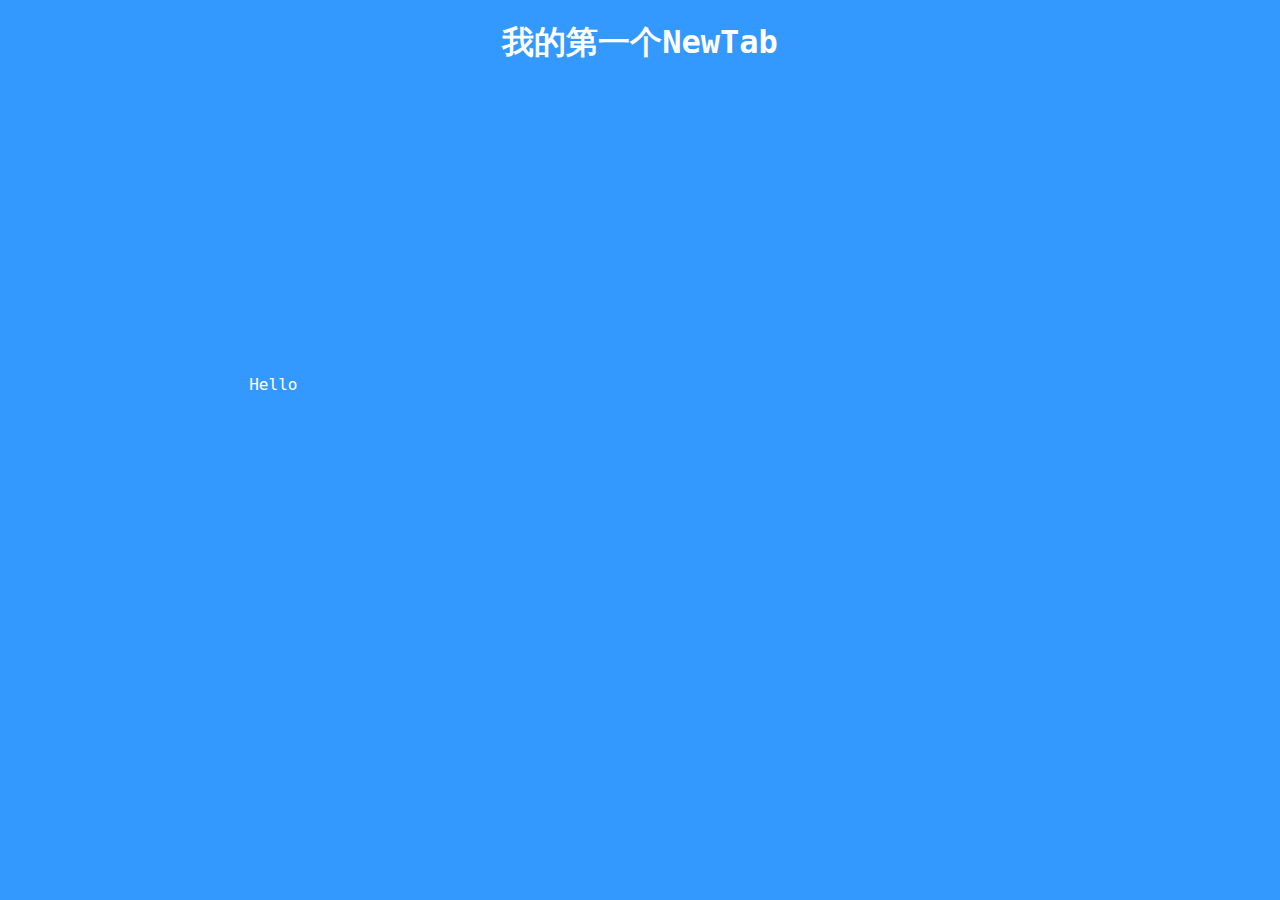
<file: MyLab/index.html>
<!DOCTYPE html>
<html>

	<head>
		<meta http-equiv="content-type" content="text/html;charset=utf-8">
		<style>
			body {background-color: #3399FF}
			h1 {color: #FFFFFF}
			h1 {text-align: center}
			h1.solid {outline-style: solid}
		</style>

		
		<link rel="stylesheet" type="text/css" href="css/normalize.css" />
		<link rel="stylesheet" type="text/css" href="css/demo.css" />
		<link rel="stylesheet" type="text/css" href="css/component.css" />

	</head>


	<body>

		<h1>我的第一个NewTab</h1>
		<main>
			<header class="codrops-header">
			</header>
			
			<div class="content">
				<div class="grid">
					<div class="grid__item">
						<div class="tooltip tooltip--uldor" data-type="uldor">
							<div class="tooltip__trigger" role="tooltip" aria-describedby="info-uldor">
								<span class="tooltip__trigger-text">Hello</span>
							</div>
							<div class="tooltip__base">
								<svg class="tooltip__shape" width="100%" height="100%" viewBox="0 0 400 300">
									<path d="M 79.5,66 C 79.5,66 128,106 202,105 276,104 321,66 321,66 321,66 287,84 288,155 289,226 318,232 318,232 318,232 258,198 200,198 142,198 80.5,230 80.5,230 80.5,230 112,222 111,152 110,82 79.5,66 79.5,66 Z"/>
								</svg>
								<div class="tooltip__content" id="info-uldor">Hello World! Welcome to Jarod's Lab!</div>
							</div>
						</div>
					</div>
				</div>
			</div>
			
			
		
		</main>
		<script src="js/anime.min.js"></script>
		<script src="js/charming.min.js"></script>
		<script src="js/main.js"></script>
	</body>

</html>
</file>
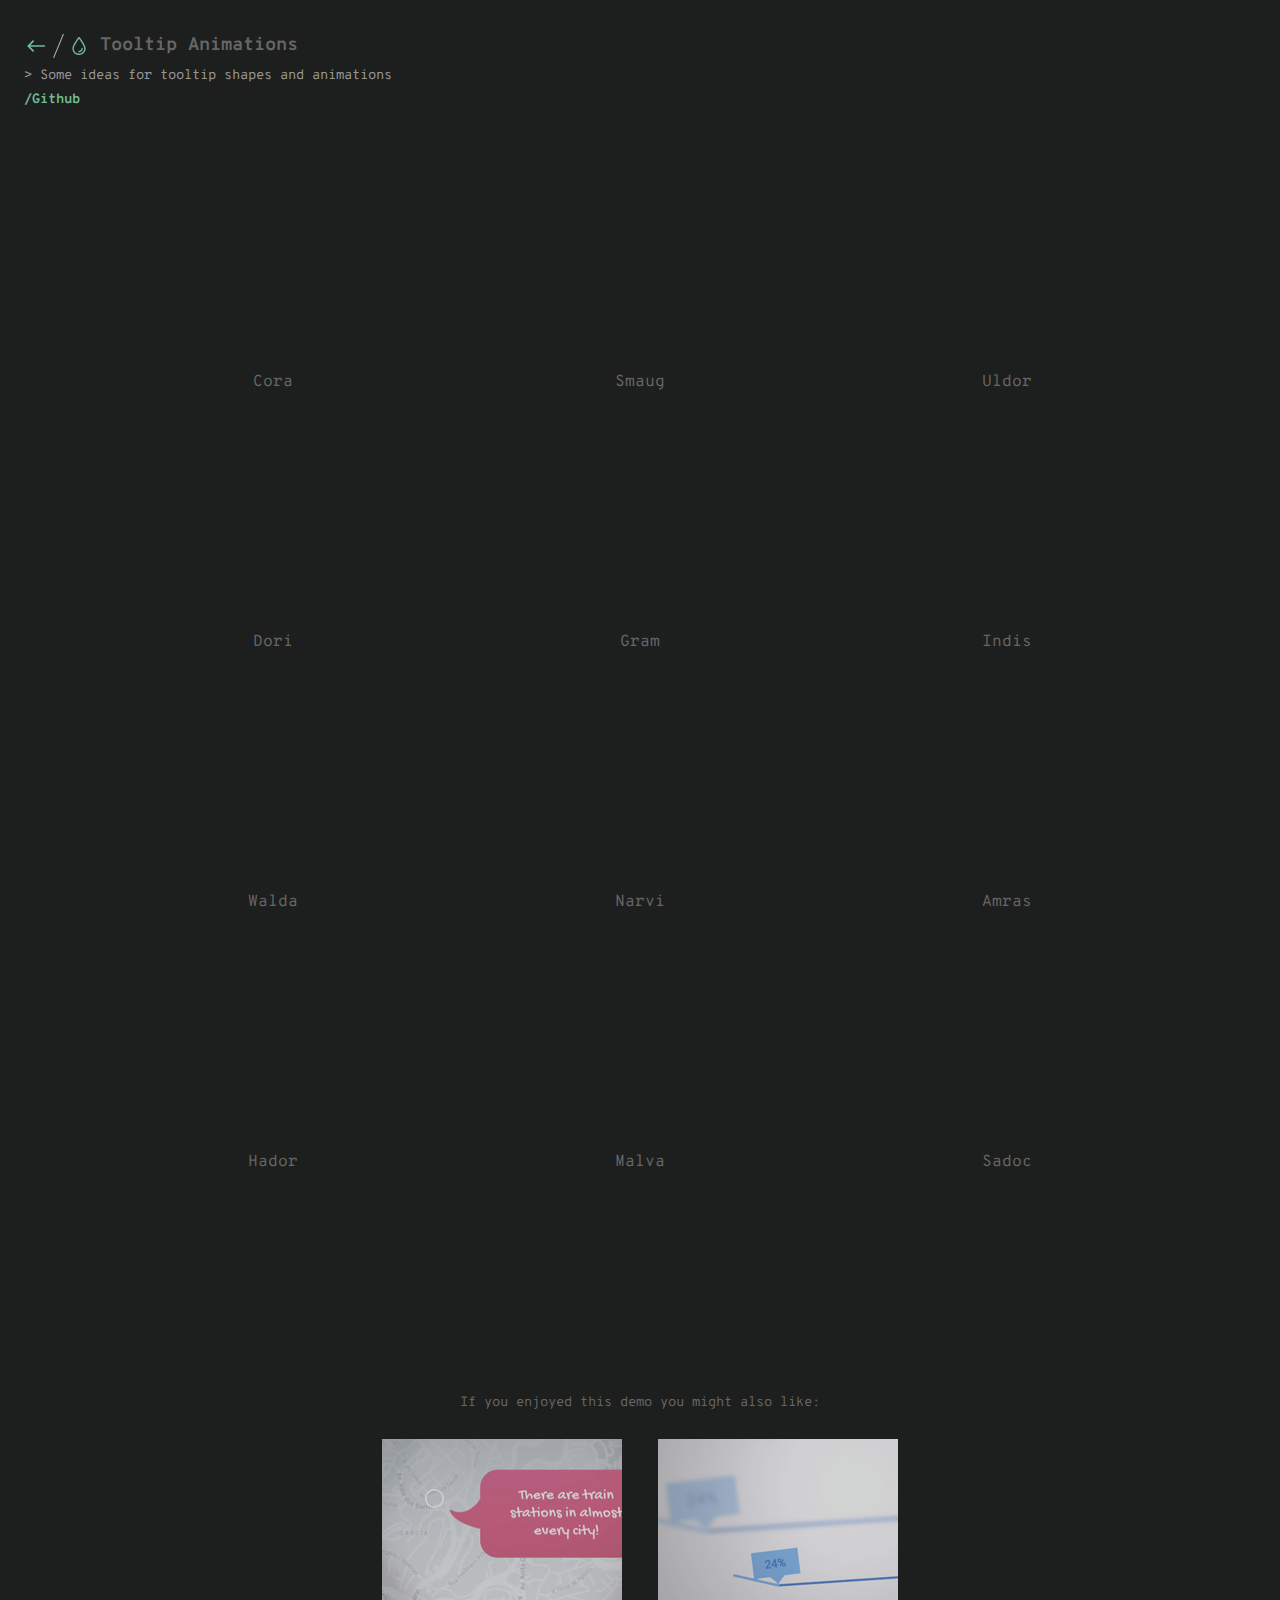
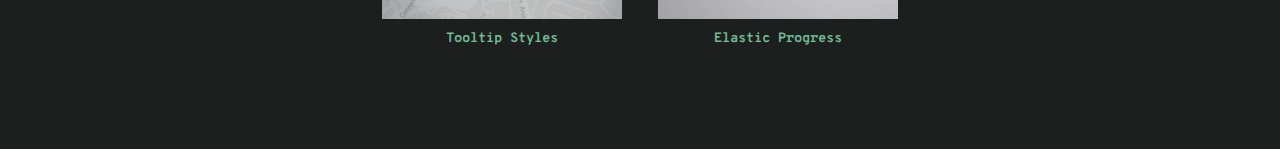
<file: TooltipAnimations/index.html>
<!DOCTYPE html>
<html lang="en" class="no-js">
	<head>
		<meta charset="UTF-8" />
		<meta name="viewport" content="width=device-width, initial-scale=1">
		<title>Tooltip Animations | Codrops</title>
		<meta name="description" content="Some inspiration for tooltip shapes and animations with SVG and anime.js" />
		<meta name="keywords" content="svg, animation, tooltip, shape, elastic, inspiration, web design, web development, javascript" />
		<meta name="author" content="Codrops" />
		<link rel="shortcut icon" href="favicon.ico">
		<link href="https://fonts.googleapis.com/css?family=Overpass+Mono:400,700" rel="stylesheet">
		<link rel="stylesheet" type="text/css" href="css/normalize.css" />
		<link rel="stylesheet" type="text/css" href="css/demo.css" />
		<link rel="stylesheet" type="text/css" href="css/component.css" />
		<script>document.documentElement.className = 'js';</script>
	</head>
	<body>
		<svg class="hidden">
			<symbol id="icon-arrow" viewBox="0 0 24 24">
				<title>arrow</title>
				<polygon points="6.3,12.8 20.9,12.8 20.9,11.2 6.3,11.2 10.2,7.2 9,6 3.1,12 9,18 10.2,16.8 "/>
			</symbol>
			<symbol id="icon-drop" viewBox="0 0 24 24">
				<title>drop</title>
				<path d="M12,21c-3.6,0-6.6-3-6.6-6.6C5.4,11,10.8,4,11.4,3.2C11.6,3.1,11.8,3,12,3s0.4,0.1,0.6,0.3c0.6,0.8,6.1,7.8,6.1,11.2C18.6,18.1,15.6,21,12,21zM12,4.8c-1.8,2.4-5.2,7.4-5.2,9.6c0,2.9,2.3,5.2,5.2,5.2s5.2-2.3,5.2-5.2C17.2,12.2,13.8,7.3,12,4.8z"/><path d="M12,18.2c-0.4,0-0.7-0.3-0.7-0.7s0.3-0.7,0.7-0.7c1.3,0,2.4-1.1,2.4-2.4c0-0.4,0.3-0.7,0.7-0.7c0.4,0,0.7,0.3,0.7,0.7C15.8,16.5,14.1,18.2,12,18.2z"/>
			</symbol>
		</svg>
		<main>
			<header class="codrops-header">
				<div class="codrops-links">
					<a class="codrops-icon codrops-icon--prev" href="https://tympanus.net/Development/MorphingBackgroundShapes/" title="Previous Demo"><svg class="icon icon--arrow"><use xmlns:xlink="http://www.w3.org/1999/xlink" xlink:href="#icon-arrow"></use></svg></a>
					<a class="codrops-icon codrops-icon--drop" href="https://tympanus.net/codrops/?p=31283" title="Back to the article"><svg class="icon icon--drop"><use xmlns:xlink="http://www.w3.org/1999/xlink" xlink:href="#icon-drop"></use></svg></a>
				</div>
				<h1 class="codrops-header__title">Tooltip Animations</h1>
				<p class="codrops-header__tagline">Some ideas for tooltip shapes and animations</p>
				<a class="github" href="https://github.com/codrops/TooltipAnimations/">/Github</a>
			</header>
			<div class="content">
				<div class="grid">
					<div class="grid__item">
						<div class="tooltip tooltip--cora" data-type="cora">
							<div class="tooltip__trigger" role="tooltip" aria-describedby="info-cora">
								<span class="tooltip__trigger-text">Cora</span>
							</div>
							<div class="tooltip__base">
								<svg class="tooltip__shape" width="100%" height="100%" viewBox="0 0 400 300"> 
									<path d="M 199,21.9 C 152,22.2 109,35.7 78.8,57.4 48,79.1 29,109 29,142 29,172 45.9,201 73.6,222 101,243 140,258 183,260 189,270 200,282 200,282 200,282 211,270 217,260 261,258 299,243 327,222 354,201 371,172 371,142 371,109 352,78.7 321,57 290,35.3 247,21.9 199,21.9 Z"/>
								</svg>
								<div class="tooltip__content" id="info-cora">Be yourself; everyone else is already taken.</div>
							</div><!-- /tooltip__base -->
						</div><!-- / tooltip -->
					</div><!-- / grid__item -->
					<div class="grid__item">
						<div class="tooltip tooltip--smaug" data-type="smaug">
							<div class="tooltip__trigger" role="tooltip" aria-describedby="info-smaug">
								<span class="tooltip__trigger-text">Smaug</span>
							</div>
							<div class="tooltip__base">
								<svg class="tooltip__shape" width="100%" height="100%" viewBox="0 0 400 300">
									<path d="M 314,100 C 313,100 312,100 311,100 L 89.5,100 C 55.9,100 29.1,121 29.1,150 29.1,178 53.1,201 89.5,201 L 184,201 200,223 217,201 311,201 C 344,201 371,178 371,150 371,122 346,99 314,100 Z"/>
								</svg>
								<div class="tooltip__content" id="info-smaug">Make love, not war!</div>
							</div>
						</div>
					</div>
					<div class="grid__item">
						<div class="tooltip tooltip--uldor" data-type="uldor">
							<div class="tooltip__trigger" role="tooltip" aria-describedby="info-uldor">
								<span class="tooltip__trigger-text">Uldor</span>
							</div>
							<div class="tooltip__base">
								<svg class="tooltip__shape" width="100%" height="100%" viewBox="0 0 400 300">
									<path d="M 79.5,66 C 79.5,66 128,106 202,105 276,104 321,66 321,66 321,66 287,84 288,155 289,226 318,232 318,232 318,232 258,198 200,198 142,198 80.5,230 80.5,230 80.5,230 112,222 111,152 110,82 79.5,66 79.5,66 Z"/>
								</svg>
								<div class="tooltip__content" id="info-uldor">It does not do to dwell on dreams and forget to live.</div>
							</div>
						</div>
					</div>
					<div class="grid__item">
						<div class="tooltip tooltip--dori" data-type="dori">
							<div class="tooltip__trigger" role="tooltip" aria-describedby="info-dori">
								<span class="tooltip__trigger-text">Dori</span>
							</div>
							<div class="tooltip__base">
								<svg class="tooltip__shape" width="100%" height="100%" viewBox="0 0 400 300">
									<path d="M 22,108 22,236 C 22,236 64,216 103,212 142,208 184,212 184,212 L 200,229 216,212 C 216,212 258,207 297,212 336,217 378,236 378,236 L 378,108 C 378,108 318,83.7 200,83.7 82,83.7 22,108 22,108 Z"/>
								</svg>
								<div class="tooltip__content" id="info-dori">If you judge people, you have no time to love them.</div>
							</div>
						</div>
					</div>
					<div class="grid__item">
						<div class="tooltip tooltip--gram" data-type="gram">
							<div class="tooltip__trigger" role="tooltip" aria-describedby="info-gram">
								<span class="tooltip__trigger-text">Gram</span>
							</div>
							<div class="tooltip__base">
								<svg class="tooltip__shape" width="100%" height="100%" viewBox="0 0 400 300">
									<path d="M 92.4,79 C 136,79 154,115 200,116 246,117 263,80.4 308,79 353,77.6 381,111 381,150 381,189 346,220 308,221 270,222 236,188 200,188 164,188 130,222 92.4,221 54.4,220 19,189 19,150 19,111 48.6,79 92.4,79 Z"/>
								</svg>
								<div class="tooltip__content" id="info-gram">You can only be afraid of what you think you know.</div>
							</div>
						</div>
					</div>
					<div class="grid__item">
						<div class="tooltip tooltip--indis" data-type="indis">
							<div class="tooltip__trigger" role="tooltip" aria-describedby="info-indis">
								<span class="tooltip__trigger-text">Indis</span>
							</div>
							<div class="tooltip__base">
								<svg class="tooltip__shape" width="100%" height="100%" viewBox="0 0 400 300">
									<path d="M 44.5,24 C 138,4.47 246,-6.47 356,24 367,26.9 376,32.9 376,44 L 376,256 C 376,267 367,279 356,276 231,240 168,241 44.5,276 33.8,279 24.5,267 24.5,256 L 24.5,44 C 24.5,32.9 33.6,26.3 44.5,24 Z"/>
								</svg>
								<div class="tooltip__content" id="info-indis">Logic will get you from A to Z; imagination will get you everywhere.</div>
							</div>
						</div>
					</div>
					<div class="grid__item">
						<div class="tooltip tooltip--walda" data-type="walda">
							<div class="tooltip__trigger" role="tooltip" aria-describedby="info-walda">
								<span class="tooltip__trigger-text">Walda</span>
							</div>
							<div class="tooltip__base">
								<div class="tooltip__deco"></div>
								<div class="tooltip__content" id="info-walda">
									<span class="tooltip__letters">A day without sunshine <br/>is like, you know, night.</span>
								</div>
							</div>
						</div>
					</div>
					<div class="grid__item">
						<div class="tooltip tooltip--narvi" data-type="narvi">
							<div class="tooltip__trigger" role="tooltip" aria-describedby="info-narvi">
								<span class="tooltip__trigger-text">Narvi</span>
							</div>
							<div class="tooltip__base">
								<svg class="tooltip__shape" width="100%" height="100%" viewBox="0 0 400 300">
									<path class="path-narvi" d="M 307,150 199,212 92.5,274 92.7,150 92.5,26.2 200,88.4 Z"/>
								</svg>
								<div class="tooltip__content" id="info-narvi">Life isn't about finding yourself. Life is about creating yourself.</div>
							</div>
						</div>
					</div>
					<div class="grid__item">
						<div class="tooltip tooltip--amras" data-type="amras">
							<div class="tooltip__trigger" role="tooltip" aria-describedby="info-amras">
								<span class="tooltip__trigger-text">Amras</span>
							</div>
							<div class="tooltip__base">
								<svg class="tooltip__shape" width="100%" height="100%" viewBox="0 0 400 300">
									<path class="path-amras-2" d="M 293,106 A 90.1,90.1 0 0 1 203,197 90.1,90.1 0 0 1 112,106 90.1,90.1 0 0 1 203,16.2 90.1,90.1 0 0 1 293,106 Z"/>
									<path class="path-amras-3" d="M 324,66.2 A 46.9,46.9 0 0 1 277,113 46.9,46.9 0 0 1 230,66.2 46.9,46.9 0 0 1 277,19.3 46.9,46.9 0 0 1 324,66.2 Z"/>
									<path class="path-amras-1" d="M 180,111 A 67.2,67.2 0 0 1 112,178 67.2,67.2 0 0 1 45.9,111 67.2,67.2 0 0 1 112,43.5 67.2,67.2 0 0 1 180,111 Z"/>
									<path class="path-amras-4" d="M 371,98.6 A 52.7,52.7 0 0 1 318,152 52.7,52.7 0 0 1 266,98.6 52.7,52.7 0 0 1 318,45.9 52.7,52.7 0 0 1 371,98.6 Z"/>
									<path class="path-amras-9" d="M 375,167 A 66.8,55.1 0 0 1 308,222 66.8,55.1 0 0 1 241,167 66.8,55.1 0 0 1 308,112 66.8,55.1 0 0 1 375,167 Z"/>
									<path class="path-amras-5" d="M 187,199 A 52,52 0 0 1 136,251 52,52 0 0 1 84.1,199 52,52 0 0 1 136,147 52,52 0 0 1 187,199 Z"/>
									<path class="path-amras-6" d="M 287,217 A 66.8,66.8 0 0 1 221,284 66.8,66.8 0 0 1 154,217 66.8,66.8 0 0 1 221,150 66.8,66.8 0 0 1 287,217 Z"/>
									<path class="path-amras-7" d="M 132,168 A 53.9,53.9 0 0 1 78.7,222 53.9,53.9 0 0 1 24.8,168 53.9,53.9 0 0 1 78.7,114 53.9,53.9 0 0 1 132,168 Z"/>
									<path class="path-amras-8" d="M 343,211 A 48.7,48.7 0 0 1 295,260 48.7,48.7 0 0 1 246,211 48.7,48.7 0 0 1 295,163 48.7,48.7 0 0 1 343,211 Z"/>
								</svg>
								<div class="tooltip__content" id="info-amras">Real learning comes about when the competitive spirit has ceased.</div>
							</div>
						</div>
					</div>
					<div class="grid__item">
						<div class="tooltip tooltip--hador" data-type="hador">
							<div class="tooltip__trigger" role="tooltip" aria-describedby="info-hador">
								<span class="tooltip__trigger-text">Hador</span>
							</div>
							<div class="tooltip__base">
								<svg class="tooltip__shape" width="100%" height="100%" viewBox="0 0 400 300">
									<path class="path-hador-1" d="M 154,283 A 6.12,6.12 0 0 1 149,290 6.12,6.12 0 0 1 142,286 6.12,6.12 0 0 1 146,278 6.12,6.12 0 0 1 154,283 Z"/>
									<path class="path-hador-2" d="M 167,265 A 7.83,7.83 0 0 1 162,276 7.83,7.83 0 0 1 152,270 7.83,7.83 0 0 1 157,261 7.83,7.83 0 0 1 167,265 Z"/>
									<path class="path-hador-3" d="M 183,244 A 11.9,11.9 0 0 1 174,258 11.9,11.9 0 0 1 160,250 11.9,11.9 0 0 1 168,235 11.9,11.9 0 0 1 183,244 Z"/>
									<path class="path-hador-4" d="M 327,120 A 127,111 0 0 1 200,231 127,111 0 0 1 72.9,120 127,111 0 0 1 200,9.44 127,111 0 0 1 327,120 Z"/>
								</svg>
								<div class="tooltip__content" id="info-hador">Acquiring knowledge is a form of imitation.</div>
							</div>
						</div>
					</div>
					<div class="grid__item">
						<div class="tooltip tooltip--malva" data-type="malva">
							<div class="tooltip__trigger" role="tooltip" aria-describedby="info-malva">
								<span class="tooltip__trigger-text">Malva</span>
							</div>
							<div class="tooltip__base">
								<svg class="tooltip__shape" width="100%" height="100%" viewBox="0 0 400 300">
									<path d="M 94.9,90.2 101,30.7 163,72.3 229,17.7 263,68.2 319,55.9 315,102 375,144 316,175 340,228 265,220 251,263 180,233 143,282 98.9,218 57.5,236 82,189 25,170 82.8,141 48.7,93.7 Z"/>
								</svg>
								<div class="tooltip__content" id="info-malva">Never go to bed mad. Stay up and fight!</div>
							</div>
						</div>
					</div>
					<div class="grid__item">
						<div class="tooltip tooltip--sadoc" data-type="sadoc">
							<div class="tooltip__trigger" role="tooltip" aria-describedby="info-sadoc">
								<span class="tooltip__trigger-text">Sadoc</span>
							</div>
							<div class="tooltip__base">
								<svg class="tooltip__shape" width="100%" height="100%" viewBox="0 0 400 300">
									<path d="M 32.1,42.7 54.5,257 185,257 193,269 200,282 207,269 214,257 342,257 368,23.9 Z"/>
								</svg>
								<div class="tooltip__content" id="info-sadoc">We don't see things as they are, we see them as we are.</div>
							</div>
						</div>
					</div>
				</div><!-- /grid -->
			</div>
			<!-- Related demos -->
			<section class="content content--related">
				<p>If you enjoyed this demo you might also like:</p>
				<a class="media-item" href="https://tympanus.net/Development/TooltipStylesInspiration/">
					<img class="media-item__img" src="img/related/TooltipStyles.jpg">
					<h3 class="media-item__title">Tooltip Styles</h3>
				</a>
				<a class="media-item" href="https://tympanus.net/Development/ElasticProgress/">
					<img class="media-item__img" src="img/related/ElasticProgress.jpg">
					<h3 class="media-item__title">Elastic Progress</h3>
				</a>
			</section>
		</main>
		<script src="js/anime.min.js"></script>
		<script src="js/charming.min.js"></script>
		<script src="js/main.js"></script>
	</body>
</html>
</file>
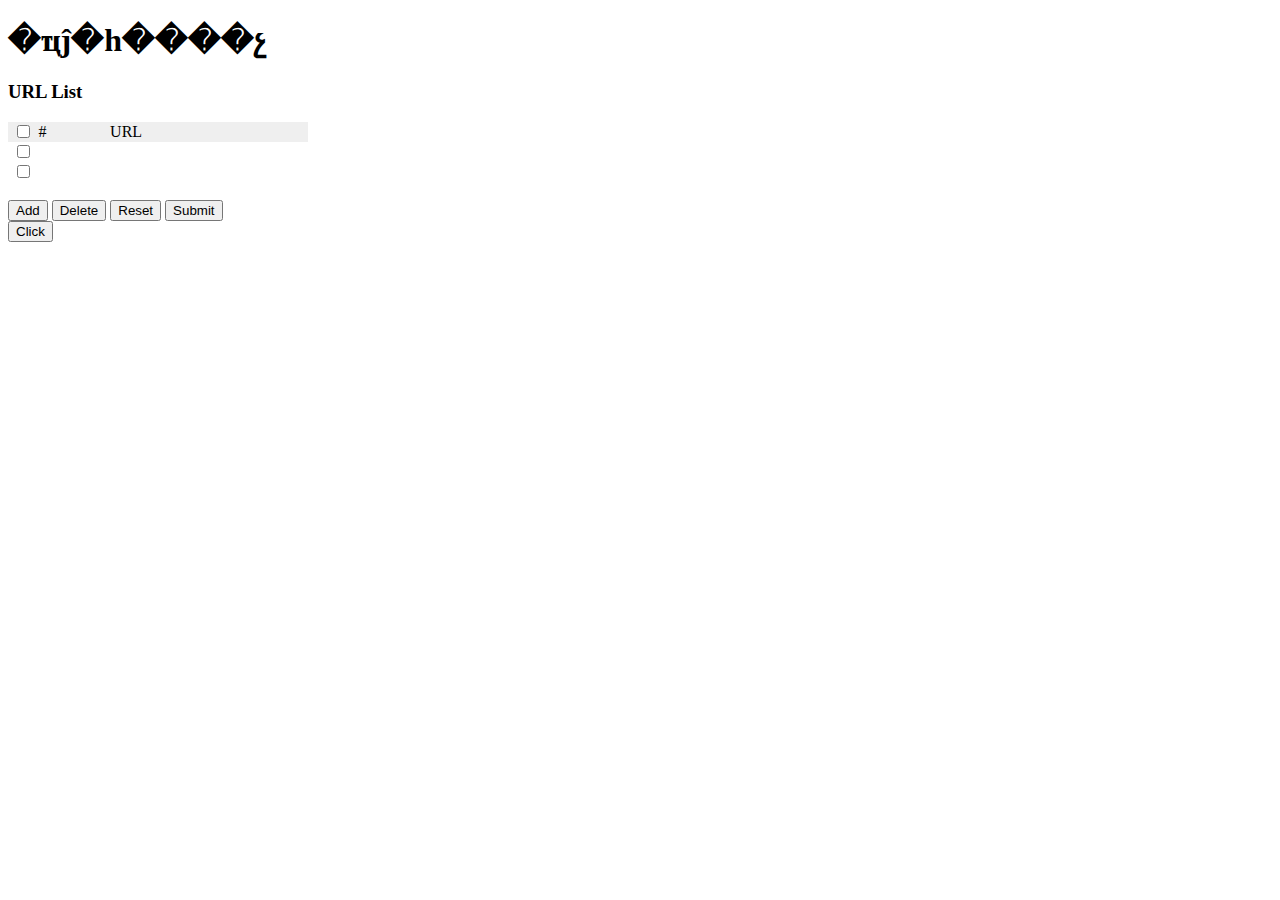
<file: Test/test.html>
<!DOCTYPE html>
<html>

	<head>
		<style>
			body {width:380px;}
		</style>
	</head>


	<body>

		<h1 id="Title">�ҵĵ�һ����չ</h1>
		
		
		
		
		
		
		<!--    
		body,div,p,ul,li,font,span,td,th{    
		font-size:10pt;    
		line-height:155%;    
		}    
		table{    
		border-top-width: 1px;    
		border-right-width: 1px;    
		border-bottom-width: 0px;    
		border-left-width: 1px;    
		border-top-style: solid;    
		border-right-style: solid;    
		border-bottom-style: none;    
		border-left-style: solid;    
		border-top-color: #CCCCCC;    
		border-right-color: #CCCCCC;    
		border-bottom-color: #CCCCCC;    
		border-left-color: #CCCCCC;    
		}    
		td{    
		border-bottom-width: 1px;    
		border-bottom-style: solid;    
		border-bottom-color: #CCCCCC;    
		}    
		.EditCell_TextBox {    
		width: 90%;    
		border:1px solid #0099CC;    
		}    
		.EditCell_DropDownList {    
		width: 90%;    
		}    
		-->  
		
		<form id="form1" name="form1" method="post" action="">    
			<h3>URL List</h3>    
			<table width="300" border="0" cellpadding="0" cellspacing="0" id="table1" border="1">    
				<tr>    
				  <td width="32" align="center" bgcolor="#EFEFEF" Name="checkbox0"><input type="checkbox" name="checkbox" value="checkbox" /></td>    
				  <td width="80" bgcolor="#EFEFEF" Name="Num" EditType="TextBox">#</td>    
				  <td width="220" bgcolor="#EFEFEF" Name="Url" EditType="TextBox">URL</td>    
				</tr>    
				<tr>    
				  <td align="center" bgcolor="#FFFFFF"><input type="checkbox" name="checkbox1" value="checkbox" /></td>    
				  <td bgcolor="#FFFFFF"></td>    
				  <td bgcolor="#FFFFFF"></td>     
				</tr>    
				<tr>    
				  <td align="center" bgcolor="#FFFFFF"><input type="checkbox" name="checkbox2" value="checkbox" /></td>    
				  <td bgcolor="#FFFFFF"></td>    
				  <td bgcolor="#FFFFFF"></td>    
				</tr>    
			</table>    
			
		<br />    
		<input type="button" name="Submit1" value="Add" onclick="AddRow(document.getElementById('tabProduct'),1)" />    
		<input type="button" name="Submit2" value="Delete" onclick="DeleteRow(document.getElementById('tabProduct'),1)" />    
		<input type="button" name="Submit3" value="Reset" onclick="window.location.reload()" />    
		<input type="submit" name="Submit4" value="Submit" onclick="GetTableData(document.getElementById('tabProduct'));return false;" />    
		</form>   
		
		
		
		
		
		
		
		
		
		
		
		
		
		
		
		
		<button type="button" onclick="updateIcon()">Click</button>

		
		
		<script>
			
			function updateIcon() {
			  document.getElementById("Title").innerHTML="������������";
			}

		</script>


		<script src="test.js"></script>



	</body>

</html>
</file>
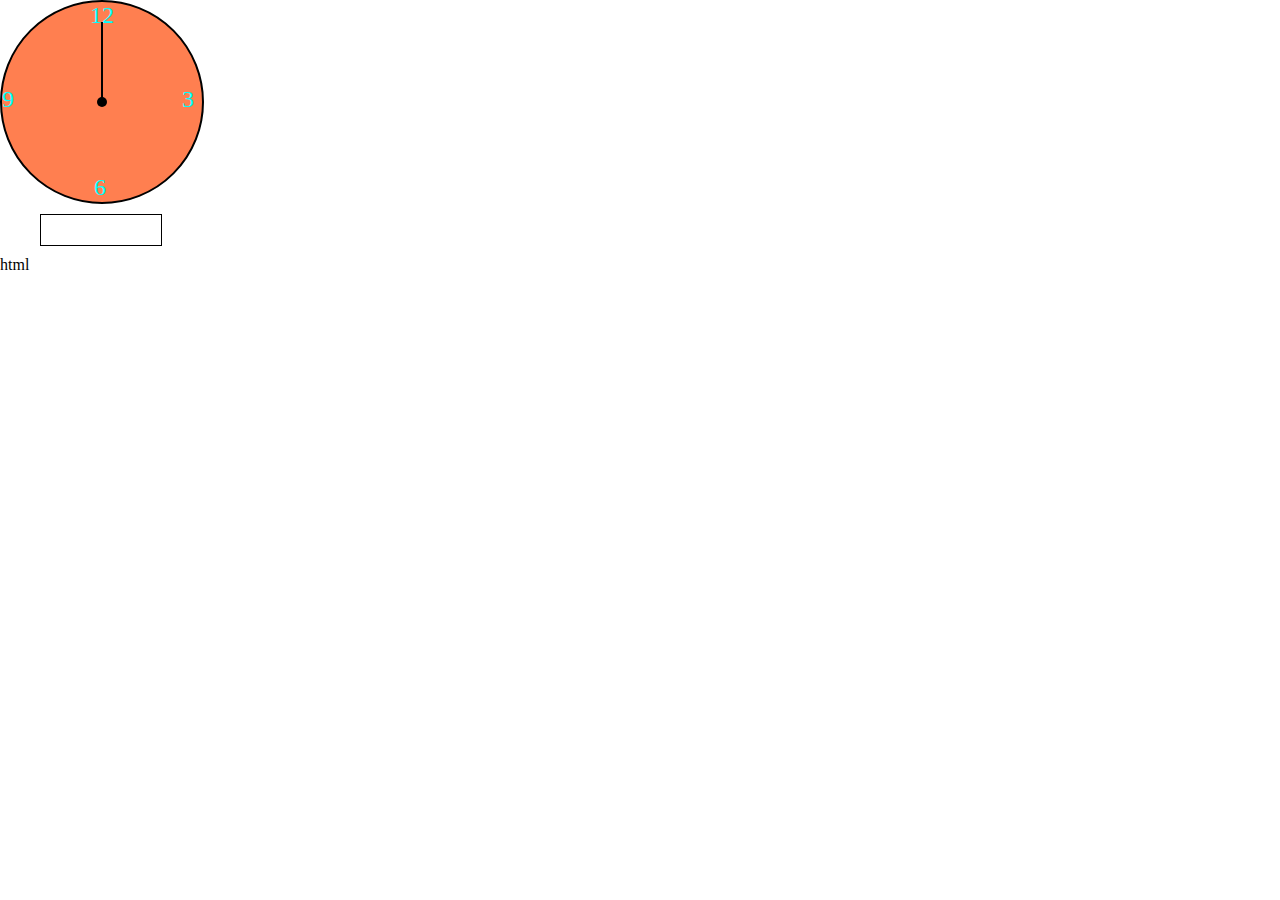
<file: Test/test5.html>
<!DOCTYPE html>
<html lang="en">
<head>
    <meta charset="UTF-8">
    <title>模拟时钟</title>
    <style>
        body {
            margin: 0;
            padding: 0;
        }

        #blockDial {
            width: 200px;
            height: 200px;
            border: 2px solid black;
            border-radius: 50%;
            position: relative;
            background-color: coral;
        }

        .heart {
            width: 10px;
            height: 10px;
            background-color: black;
            margin: 95px auto;
            border-radius: 50%;
        }

        .blockwise {
            width: 2px;
            height: 80px;
            background-color: black;
            position: absolute;
            left: 99px;
            top: 20px;
            z-index: 10;
        }
        .secondHand{
            width: 2px;
            height: 50px;
            background-color: black;
            position: absolute;
            left: 99px;
            top: 50px;
            z-index: 10;
        }
        .minuteHand{
            width: 2px;
            height: 65px;
            background-color: black;
            position: absolute;
            left: 99px;
            top: 35px;
            z-index: 10;
        }
        #currentTime{
            width: 120px;
            height: 30px;
            border: 1px solid black;
            margin: 10px 40px;
            text-align: center;
            line-height: 30px;
        }
        .num{
            font-size: 24px;
            color: aqua;
            position: absolute;
        }
        .num3{
            top:42%;
            left: 90%;
        }
        .num6{
            top:86%;
            left: 46%;
        }
        .num9{
            top:42%;
            left: 0;
        }
        .num12{
            top:0;
            left: 44%;
        }
    </style>
</head>
<body>
<div id="blockDial">
    <div class="heart"></div>
    <div class="blockwise"></div>
    <div class="secondHand"></div>
    <div class="minuteHand"></div>
    <div class="num num3">3</div>
    <div class="num num6">6</div>
    <div class="num num9">9</div>
    <div class="num num12">12</div>
</div>
<div id="currentTime"></div>
<script src="test5.js"></script>
</body>
</html>

html
</file>
<file: MyLab/css/demo.css>
*,
*::after,
*::before {
	-webkit-box-sizing: border-box;
	box-sizing: border-box;
}

body {
	font-family: 'Overpass Mono', monospace;
	color: #FFFFFF;
	background: #3399FF;
}

a {
	text-decoration: none;
	color: #6fbb95;
	outline: none;
}

a:hover,
a:focus {
	color: #fff;
}

.hidden {
	position: absolute;
	overflow: hidden;
	width: 0;
	height: 0;
	pointer-events: none;
}

/* Icons */
.icon {
	display: block;
	width: 1.5em;
	height: 1.5em;
	margin: 0 auto;
	fill: currentColor;
}

/* Header */
.codrops-header {
	display: flex;
	flex-direction: row;
	flex-wrap: wrap;
	align-items: center;
	width: 100%;
	padding: 1.5em 1.5em 4em;
	text-align: left;
}

.codrops-header__title {
	font-size: 1.15em;
	margin: 0;
	padding: 0 0.5em;
}

.github {
	font-size: 0.85em;
	font-weight: bold;
}

.codrops-header__tagline {
	font-size: 0.85em;
	width: 100%;
	margin: 0 0 0.5em;
	color: #989898;
}

.codrops-header__tagline::before {
	content: '> ';
}

/* Top Navigation Style */
.codrops-links {
	position: relative;
	display: flex;
	justify-content: center;
	text-align: center;
	white-space: nowrap;
}

.codrops-links::after {
	content: '';
	position: absolute;
	top: 20%;
	left: 50%;
	width: 1px;
	height: 60%;
	background: #b0adad;
	transform: rotate3d(0, 0, 1, 22.5deg);
}

.codrops-icon {
	display: inline-block;
	margin: 0.25em 0 0.25em 0.25em;
	padding: 0.35em 0 0.35em 0.35em;
}

.codrops-icon:first-child {
	margin: 0.25em 0.25em 0.25em 0;
	padding: 0.35em 0.35em 0.35em 0;
}

/* Grid */
.grid {
	display: grid;
	max-width: 1100px;
	margin: 0 auto;
	grid-template-columns: repeat(auto-fill, minmax(300px, 1fr));
	grid-auto-rows: 260px;
}

.grid__item {
	padding: 1em;
	text-align: center;
	display: grid;
    align-items: center;
	justify-items: center;
}

/* Content */
.content {
	padding: 5em 0 3em;
	-webkit-touch-callout: none;
	-ms-user-select: none;
	-webkit-user-select: none;
	-moz-user-select: none;
	user-select: none;
}

/* Related demos */
.content--related {
	text-align: center;
	font-size: 0.85em;
	padding: 3em 1em 6em;
}

.media-item {
	display: inline-block;
	padding: 1em;
	vertical-align: top;
	transition: color 0.3s;
}

.media-item__img {
	max-width: 100%;
	opacity: 0.8;
	transition: opacity 0.3s;
}

.media-item:hover .media-item__img,
.media-item:focus .media-item__img {
	opacity: 1;
}

.media-item__title {
	font-size: 1em;
	margin: 0;
	padding: 0.5em;
}

@media screen and (max-width: 40em) {
	.codrops-header {
		display: block;
		text-align: center;
	}
}
</file>
<file: MyLab/css/component.css>
.tooltip {
	position: relative;
	display: inline-block;
}

.tooltip__trigger {
	cursor: pointer;
	position: relative;
}

.tooltip__trigger-text {
	display: block;
	padding: 0.85em;
	pointer-events: none;
}

.tooltip__base {
	position: absolute;
	bottom: 2em;
	left: 50%;
	margin-left: -150px;
	width: 300px;
	height: 200px;
	display: flex;
    align-items: center;
    justify-content: center;
	opacity: 0;
	pointer-events: none;
}

.tooltip__content {
	color: #4a4a4a;
	display: flex;
	position: relative;
	align-items: center;
	justify-content: center;
	width: 65%;
	padding: 0 1em;
	opacity: 0;
	font-size: 0.85em;
}

.tooltip__shape,
.tooltip__deco {
	position: absolute;
	width: 100%;
	height: 100%;
	top: 0;
	left: 0;
}

.tooltip__shape {
	fill: #141514;
}

/* Indivudual styles */

/* Cora */
.tooltip--cora .tooltip__base{
	transform-origin: 50% 100%;
}

.tooltip--cora .tooltip__content {
	margin-bottom: 1em;
}

/* Smaug */
.tooltip--smaug .tooltip__base {
	bottom: -0.5em;
	transform-origin: 50% 100%;
}

.tooltip--smaug .tooltip__content {
	padding: 0;
}

/* Dori */
.tooltip--dori .tooltip__base {
	bottom: -0.5em;
}

.tooltip--dori .tooltip__content {
	margin: 0 0 1em;
}

/* Walda */
.tooltip--walda .tooltip__base {
	left: 0;
	bottom: 0.75em;
	position: absolute;
	margin-left: 0;
	width: 250px;
	height: 100px;
	padding: 0 0 0 0.25em;
}

.tooltip--walda .tooltip__trigger-text {
	padding: 1em;
}

.tooltip--walda .tooltip__content {
	margin: 0;
	width: 100%;
	height: 100%;
	align-items: flex-start;
	text-align: left;
	font-size: 0.85em;
	line-height: 2;
	opacity: 1;
	justify-content: flex-start;
}

.tooltip--walda .tooltip__letters span {
	display: inline-block;
	white-space: pre;
	opacity: 0;
}

.tooltip--walda .tooltip__deco {
	width: 4px;
	height: 100%;
	background: #141514;
	transform-origin: 50% 100%;
}

/* Gram */
.tooltip--gram .tooltip__base {
	bottom: -0.5em;
}

/* Narvi */
.path-narvi {
	transform-origin: 200px 150px;
}

.tooltip--narvi .tooltip__content {
	width: 80%;
}

/* Amras */
.path-amras-1 {
	transform-origin: 115px 111px;
}

.path-amras-2 {
	transform-origin: 204px 107px;
}

.path-amras-3 {
	transform-origin: 279px 66px;
}

.path-amras-4 {
	transform-origin: 320px 99px;
}

.path-amras-5 {
	transform-origin: 137px 199px;
}

.path-amras-6 {
	transform-origin: 222px 217px;
}

.path-amras-7 {
	transform-origin: 80px 168px;
}

.path-amras-8 {
	transform-origin: 296px 211px;
}

.path-amras-9 {
	transform-origin: 310px 167px;
}

/* Hador */
.tooltip--hador .tooltip__base {
	bottom: 2.25em;
	margin-left: -115px;
}

.path-hador-1 {
	transform-origin: 148px 284px;
}

.path-hador-2 {
	transform-origin: 160px 268px;
}

.path-hador-3 {
	transform-origin: 171px 246px;
}

.path-hador-4 {
	transform-origin: 200px 120px;
}

.tooltip--hador .tooltip__content {
	width: 50%;
	margin: 0 0 2.5em;
}

/* Malva */
.tooltip--malva .tooltip__content {
	width: 50%;
}

/* Sadoc */
.tooltip--sadoc .tooltip__base {
	bottom: 2.5em;
}

.tooltip--sadoc .tooltip__shape path {
	fill: #1d1f1e;
	stroke: #5a5c5b;
	stroke-width: 3px;
}
</file>
<file: TooltipAnimations/css/demo.css>
*,
*::after,
*::before {
	-webkit-box-sizing: border-box;
	box-sizing: border-box;
}

body {
	font-family: 'Overpass Mono', monospace;
	color: #666;
	background: #1d1f1e;
}

a {
	text-decoration: none;
	color: #6fbb95;
	outline: none;
}

a:hover,
a:focus {
	color: #fff;
}

.hidden {
	position: absolute;
	overflow: hidden;
	width: 0;
	height: 0;
	pointer-events: none;
}

/* Icons */
.icon {
	display: block;
	width: 1.5em;
	height: 1.5em;
	margin: 0 auto;
	fill: currentColor;
}

/* Header */
.codrops-header {
	display: flex;
	flex-direction: row;
	flex-wrap: wrap;
	align-items: center;
	width: 100%;
	padding: 1.5em 1.5em 4em;
	text-align: left;
}

.codrops-header__title {
	font-size: 1.15em;
	margin: 0;
	padding: 0 0.5em;
}

.github {
	font-size: 0.85em;
	font-weight: bold;
}

.codrops-header__tagline {
	font-size: 0.85em;
	width: 100%;
	margin: 0 0 0.5em;
	color: #989898;
}

.codrops-header__tagline::before {
	content: '> ';
}

/* Top Navigation Style */
.codrops-links {
	position: relative;
	display: flex;
	justify-content: center;
	text-align: center;
	white-space: nowrap;
}

.codrops-links::after {
	content: '';
	position: absolute;
	top: 20%;
	left: 50%;
	width: 1px;
	height: 60%;
	background: #b0adad;
	transform: rotate3d(0, 0, 1, 22.5deg);
}

.codrops-icon {
	display: inline-block;
	margin: 0.25em 0 0.25em 0.25em;
	padding: 0.35em 0 0.35em 0.35em;
}

.codrops-icon:first-child {
	margin: 0.25em 0.25em 0.25em 0;
	padding: 0.35em 0.35em 0.35em 0;
}

/* Grid */
.grid {
	display: grid;
	max-width: 1100px;
	margin: 0 auto;
	grid-template-columns: repeat(auto-fill, minmax(300px, 1fr));
	grid-auto-rows: 260px;
}

.grid__item {
	padding: 1em;
	text-align: center;
	display: grid;
    align-items: center;
	justify-items: center;
}

/* Content */
.content {
	padding: 5em 0 3em;
	-webkit-touch-callout: none;
	-ms-user-select: none;
	-webkit-user-select: none;
	-moz-user-select: none;
	user-select: none;
}

/* Related demos */
.content--related {
	text-align: center;
	font-size: 0.85em;
	padding: 3em 1em 6em;
}

.media-item {
	display: inline-block;
	padding: 1em;
	vertical-align: top;
	transition: color 0.3s;
}

.media-item__img {
	max-width: 100%;
	opacity: 0.8;
	transition: opacity 0.3s;
}

.media-item:hover .media-item__img,
.media-item:focus .media-item__img {
	opacity: 1;
}

.media-item__title {
	font-size: 1em;
	margin: 0;
	padding: 0.5em;
}

@media screen and (max-width: 40em) {
	.codrops-header {
		display: block;
		text-align: center;
	}
}
</file>
<file: TooltipAnimations/css/component.css>
.tooltip {
	position: relative;
	display: inline-block;
}

.tooltip__trigger {
	cursor: pointer;
	position: relative;
}

.tooltip__trigger-text {
	display: block;
	padding: 0.85em;
	pointer-events: none;
}

.tooltip__base {
	position: absolute;
	bottom: 2em;
	left: 50%;
	margin-left: -150px;
	width: 300px;
	height: 200px;
	display: flex;
    align-items: center;
    justify-content: center;
	opacity: 0;
	pointer-events: none;
}

.tooltip__content {
	color: #4a4a4a;
	display: flex;
	position: relative;
	align-items: center;
	justify-content: center;
	width: 65%;
	padding: 0 1em;
	opacity: 0;
	font-size: 0.85em;
}

.tooltip__shape,
.tooltip__deco {
	position: absolute;
	width: 100%;
	height: 100%;
	top: 0;
	left: 0;
}

.tooltip__shape {
	fill: #141514;
}

/* Indivudual styles */

/* Cora */
.tooltip--cora .tooltip__base{
	transform-origin: 50% 100%;
}

.tooltip--cora .tooltip__content {
	margin-bottom: 1em;
}

/* Smaug */
.tooltip--smaug .tooltip__base {
	bottom: -0.5em;
	transform-origin: 50% 100%;
}

.tooltip--smaug .tooltip__content {
	padding: 0;
}

/* Dori */
.tooltip--dori .tooltip__base {
	bottom: -0.5em;
}

.tooltip--dori .tooltip__content {
	margin: 0 0 1em;
}

/* Walda */
.tooltip--walda .tooltip__base {
	left: 0;
	bottom: 0.75em;
	position: absolute;
	margin-left: 0;
	width: 250px;
	height: 100px;
	padding: 0 0 0 0.25em;
}

.tooltip--walda .tooltip__trigger-text {
	padding: 1em;
}

.tooltip--walda .tooltip__content {
	margin: 0;
	width: 100%;
	height: 100%;
	align-items: flex-start;
	text-align: left;
	font-size: 0.85em;
	line-height: 2;
	opacity: 1;
	justify-content: flex-start;
}

.tooltip--walda .tooltip__letters span {
	display: inline-block;
	white-space: pre;
	opacity: 0;
}

.tooltip--walda .tooltip__deco {
	width: 4px;
	height: 100%;
	background: #141514;
	transform-origin: 50% 100%;
}

/* Gram */
.tooltip--gram .tooltip__base {
	bottom: -0.5em;
}

/* Narvi */
.path-narvi {
	transform-origin: 200px 150px;
}

.tooltip--narvi .tooltip__content {
	width: 80%;
}

/* Amras */
.path-amras-1 {
	transform-origin: 115px 111px;
}

.path-amras-2 {
	transform-origin: 204px 107px;
}

.path-amras-3 {
	transform-origin: 279px 66px;
}

.path-amras-4 {
	transform-origin: 320px 99px;
}

.path-amras-5 {
	transform-origin: 137px 199px;
}

.path-amras-6 {
	transform-origin: 222px 217px;
}

.path-amras-7 {
	transform-origin: 80px 168px;
}

.path-amras-8 {
	transform-origin: 296px 211px;
}

.path-amras-9 {
	transform-origin: 310px 167px;
}

/* Hador */
.tooltip--hador .tooltip__base {
	bottom: 2.25em;
	margin-left: -115px;
}

.path-hador-1 {
	transform-origin: 148px 284px;
}

.path-hador-2 {
	transform-origin: 160px 268px;
}

.path-hador-3 {
	transform-origin: 171px 246px;
}

.path-hador-4 {
	transform-origin: 200px 120px;
}

.tooltip--hador .tooltip__content {
	width: 50%;
	margin: 0 0 2.5em;
}

/* Malva */
.tooltip--malva .tooltip__content {
	width: 50%;
}

/* Sadoc */
.tooltip--sadoc .tooltip__base {
	bottom: 2.5em;
}

.tooltip--sadoc .tooltip__shape path {
	fill: #1d1f1e;
	stroke: #5a5c5b;
	stroke-width: 3px;
}
</file>
